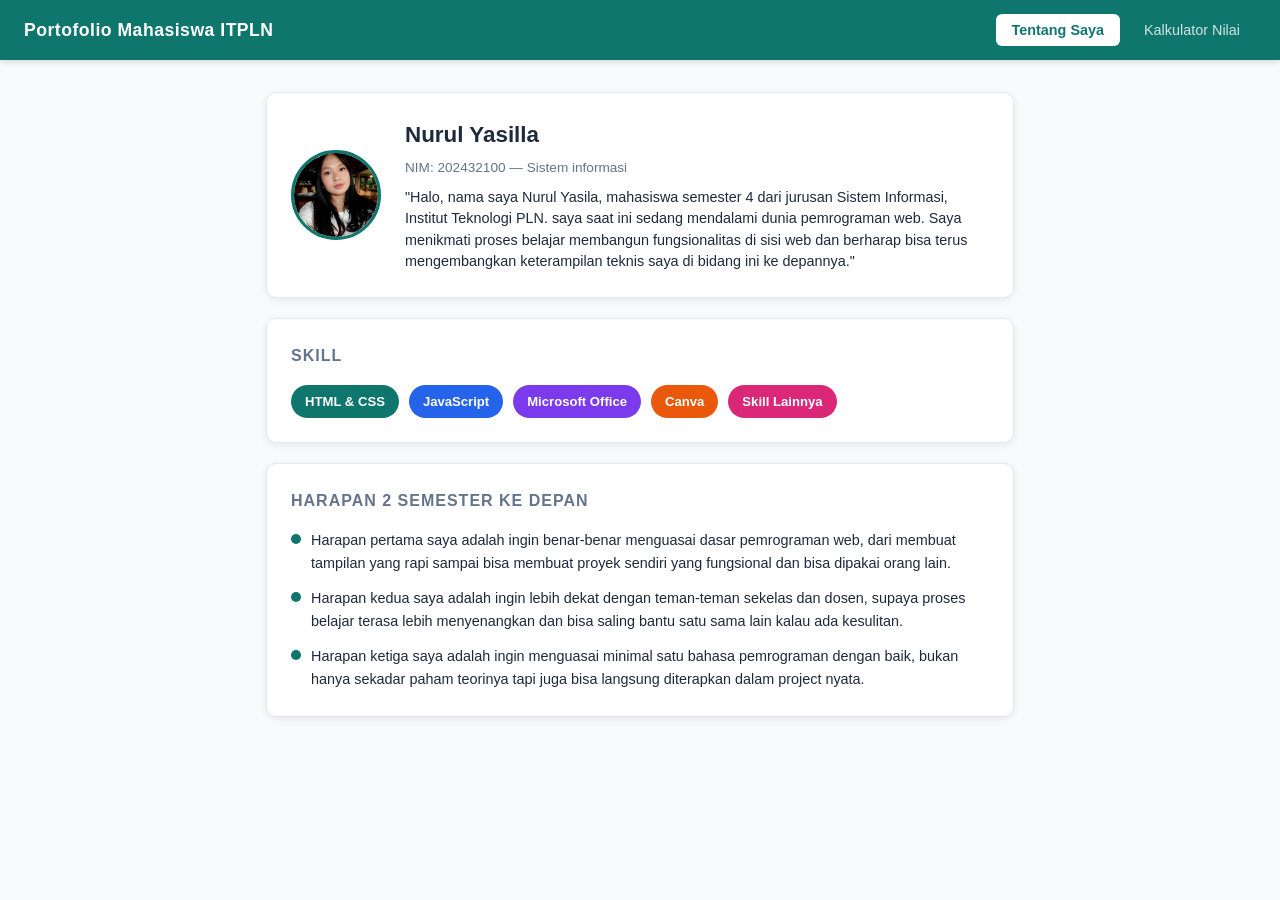
<file: index.html>
<!DOCTYPE html>
<! -- Nurul Yasilla - 202432100
<html lang="id">
<head>
  <meta charset="UTF-8" />
  <meta name="viewport" content="width=device-width, initial-scale=1.0" />
  <title>Tentang Saya - Nurul Yasilla</title>
  <link rel="stylesheet" href="style.css" />
  <link rel="stylesheet" href="tentang.css" />
</head>
<body>

  <nav>
    <span class="nav-brand">Portofolio Mahasiswa ITPLN</span>
    <ul class="nav-links">
      <li><a href="index.html" class="active">Tentang Saya</a></li>
      <li><a href="kalkulator.html">Kalkulator Nilai</a></li>
    </ul>
  </nav>

  <div class="container">

    <div class="card">
      <div class="hero">
        <img
          src="yasila.jpeg"
          alt="Foto Profil Nurul Yasilla"
          class="hero-foto"
          onerror="this.style.background='#ccfbf1'; this.alt='Foto Profil'"
        />
        <div class="hero-info">
          <h1>Nurul Yasilla</h1>
          <p class="nim-prodi">NIM: 202432100 &mdash; Sistem informasi </p>
          <p class="bio">
          "Halo, nama saya Nurul Yasila, mahasiswa semester 4 dari jurusan Sistem Informasi, 
          Institut Teknologi PLN. saya saat ini sedang mendalami dunia pemrograman web. 
          Saya menikmati proses belajar membangun fungsionalitas di sisi web dan berharap bisa terus
          mengembangkan keterampilan teknis saya di bidang ini ke depannya."
          </p>
        </div>
      </div>
    </div>

    <div class="card">
      <h2>Skill</h2>
      <div class="skill-list">
        <span class="skill-tag tag-teal">HTML &amp; CSS</span>
        <span class="skill-tag tag-blue">JavaScript</span>
        <span class="skill-tag tag-purple">Microsoft Office</span>
        <span class="skill-tag tag-orange">Canva</span>
        <span class="skill-tag tag-pink">Skill Lainnya</span>
      </div>
    </div>

    <!-- HARAPAN 2 SEMESTER KE DEPAN -->
    <div class="card">
      <h2>Harapan 2 Semester ke Depan</h2>
      <ul class="harapan-list">
        <li>
          <span class="dot"></span>
          <span>
            Harapan pertama saya adalah ingin benar-benar menguasai dasar pemrograman web,
            dari membuat tampilan yang rapi sampai bisa membuat proyek sendiri yang fungsional
            dan bisa dipakai orang lain.
          </span>
        </li>
        <li>
          <span class="dot"></span>
          <span>
            Harapan kedua saya adalah ingin lebih dekat dengan teman-teman sekelas dan dosen,
            supaya proses belajar terasa lebih menyenangkan dan bisa saling bantu satu sama lain
            kalau ada kesulitan.
          </span>
        </li>
        <li>
          <span class="dot"></span>
          <span>
            Harapan ketiga saya adalah ingin menguasai minimal satu bahasa pemrograman dengan baik,
            bukan hanya sekadar paham teorinya tapi juga bisa langsung diterapkan dalam project nyata.
          </span>
        </li>
      </ul>
    </div>

  </div>

</body>
</html>
</file>
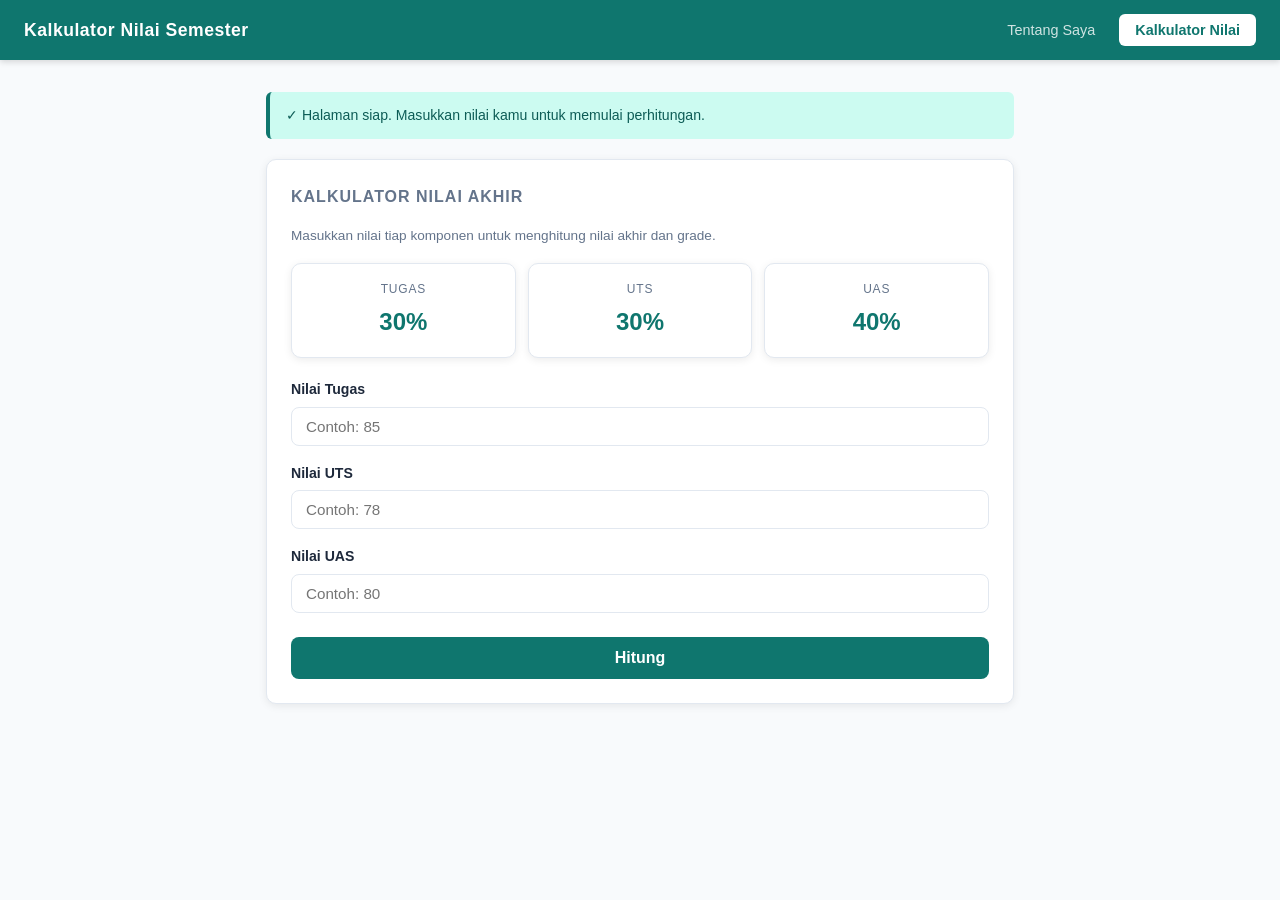
<file: kalkulator.html>
<!--
  Nama  : Nurul Yasilla
  NIM   : 202432100
  File  : kalkulator.html (Halaman Kalkulator Nilai Semester)
-->
<!DOCTYPE html>
<html lang="id">
<head>
  <meta charset="UTF-8" />
  <meta name="viewport" content="width=device-width, initial-scale=1.0" />
  <title>Kalkulator Nilai - Portofolio Mahasiswa</title>
  <link rel="stylesheet" href="style.css" />
  <link rel="stylesheet" href="kalkulator.css" />
</head>
<body>

  <!-- NAVIGASI -->
  <nav>
    <span class="nav-brand">Kalkulator Nilai Semester</span>
    <ul class="nav-links">
      <li><a href="index.html">Tentang Saya</a></li>
      <li><a href="kalkulator.html" class="active">Kalkulator Nilai</a></li>
    </ul>
  </nav>

  <div class="container">

    <!-- PESAN SAMBUTAN (ditampilkan via JS onload) -->
    <div class="pesan-sambutan" id="pesanSambutan"></div>

    <!-- KARTU KALKULATOR -->
    <div class="card">
      <h2>Kalkulator Nilai Akhir</h2>
      <p style="font-size:0.85rem; color:var(--text-muted); margin-bottom:16px;">
        Masukkan nilai tiap komponen untuk menghitung nilai akhir dan grade.
      </p>

      <!-- BOBOT PENILAIAN -->
      <div class="bobot-wrapper">
        <div class="bobot-item">
          <div class="label-bobot">Tugas</div>
          <div class="nilai-bobot">30%</div>
        </div>
        <div class="bobot-item">
          <div class="label-bobot">UTS</div>
          <div class="nilai-bobot">30%</div>
        </div>
        <div class="bobot-item">
          <div class="label-bobot">UAS</div>
          <div class="nilai-bobot">40%</div>
        </div>
      </div>

      <!-- INPUT NILAI -->
      <div class="form-group">
        <label for="nilaiTugas">Nilai Tugas</label>
        <input type="number" id="nilaiTugas" placeholder="Contoh: 85" min="0" max="100" />
      </div>

      <div class="form-group">
        <label for="nilaiUTS">Nilai UTS</label>
        <input type="number" id="nilaiUTS" placeholder="Contoh: 78" min="0" max="100" />
      </div>

      <div class="form-group">
        <label for="nilaiUAS">Nilai UAS</label>
        <input type="number" id="nilaiUAS" placeholder="Contoh: 80" min="0" max="100" />
      </div>

      <!-- TOMBOL -->
      <button class="btn-hitung" id="btnHitung">Hitung</button>

      <!-- PESAN ERROR -->
      <div class="pesan-error" id="pesanError"></div>

      <!-- HASIL -->
      <div class="hasil-wrapper" id="hasilWrapper">
        <div class="label-nilai">Nilai Akhir</div>
        <div class="nilai-akhir" id="nilaiAkhirTampil"></div>
        <div class="grade-label">Grade</div>
        <div class="grade-value" id="gradeTampil"></div>
      </div>

    </div>

  </div>

  <script src="kalkulator.js"></script>
</body>
</html>
</file>
<file: style.css>
/* 
  Nama  : Nurul Yasilla
  NIM   : 202432100
  File  : style.css (Global Styles)
*/

:root {
  --primary: #0f766e;
  --primary-dark: #0d5c56;
  --primary-light: #ccfbf1;
  --accent: #f59e0b;
  --bg: #f8fafc;
  --white: #ffffff;
  --text: #1e293b;
  --text-muted: #64748b;
  --border: #e2e8f0;
  --card-shadow: 0 2px 8px rgba(0,0,0,0.08);
  --radius: 10px;
}

* {
  margin: 0;
  padding: 0;
  box-sizing: border-box;
}

body {
  font-family: 'Segoe UI', Tahoma, Geneva, Verdana, sans-serif;
  background-color: var(--bg);
  color: var(--text);
  line-height: 1.6;
}

/* === NAVBAR === */
nav {
  background-color: var(--primary);
  padding: 0 24px;
  position: sticky;
  top: 0;
  z-index: 100;
  box-shadow: 0 2px 6px rgba(0,0,0,0.15);
  display: flex;
  align-items: center;
  justify-content: space-between;
  height: 60px;
}

.nav-brand {
  color: var(--white);
  font-size: 1.1rem;
  font-weight: 700;
  letter-spacing: 0.5px;
}

.nav-links {
  display: flex;
  gap: 8px;
  list-style: none;
}

.nav-links a {
  color: rgba(255,255,255,0.8);
  text-decoration: none;
  padding: 8px 16px;
  border-radius: 6px;
  font-size: 0.9rem;
  transition: background 0.2s, color 0.2s;
}

.nav-links a:hover {
  background: rgba(255,255,255,0.15);
  color: var(--white);
}

.nav-links a.active {
  background: var(--white);
  color: var(--primary);
  font-weight: 600;
}

/* === CONTAINER === */
.container {
  max-width: 780px;
  margin: 0 auto;
  padding: 32px 16px;
}

/* === CARD === */
.card {
  background: var(--white);
  border-radius: var(--radius);
  padding: 24px;
  box-shadow: var(--card-shadow);
  border: 1px solid var(--border);
  margin-bottom: 20px;
}

.card h2 {
  font-size: 1rem;
  color: var(--text-muted);
  text-transform: uppercase;
  letter-spacing: 1px;
  margin-bottom: 16px;
  font-weight: 600;
}

/* === RESPONSIVE === */
@media (max-width: 500px) {
  nav {
    padding: 0 12px;
    height: 56px;
    flex-direction: column;
    height: auto;
    padding: 10px 12px;
    gap: 6px;
  }

  .nav-brand {
    font-size: 1rem;
  }

  .nav-links a {
    padding: 6px 10px;
    font-size: 0.82rem;
  }

  .container {
    padding: 20px 12px;
  }

  .card {
    padding: 16px;
  }
}
</file>
<file: tentang.css>
/* 
  Nama  : Nurul Yasilla
  NIM   : 202432100
  File  : tentang.css (Styles Khusus Halaman Tentang Saya)
*/

/* === HERO SECTION === */
.hero {
  display: flex;
  align-items: center;
  gap: 24px;
}

.hero-foto {
  width: 90px;
  height: 90px;
  border-radius: 50%;
  object-fit: cover;
  border: 3px solid var(--primary);
  flex-shrink: 0;
  background-color: var(--primary-light);
}

.hero-info h1 {
  font-size: 1.4rem;
  font-weight: 700;
  color: var(--text);
  margin-bottom: 4px;
}

.hero-info .nim-prodi {
  font-size: 0.85rem;
  color: var(--text-muted);
  margin-bottom: 8px;
}

.hero-info .bio {
  font-size: 0.9rem;
  color: var(--text);
  line-height: 1.5;
}

/* === SKILL TAGS === */
.skill-list {
  display: flex;
  flex-wrap: wrap;
  gap: 10px;
}

.skill-tag {
  padding: 6px 14px;
  border-radius: 20px;
  font-size: 0.82rem;
  font-weight: 600;
  color: var(--white);
  transition: transform 0.2s;
}

.skill-tag:hover {
  transform: scale(1.05);
}

.tag-teal    { background-color: #0f766e; }
.tag-blue    { background-color: #2563eb; }
.tag-purple  { background-color: #7c3aed; }
.tag-orange  { background-color: #ea580c; }
.tag-pink    { background-color: #db2777; }

/* === HARAPAN LIST === */
.harapan-list {
  list-style: none;
  display: flex;
  flex-direction: column;
  gap: 12px;
}

.harapan-list li {
  display: flex;
  align-items: flex-start;
  gap: 10px;
  font-size: 0.9rem;
}

.harapan-list li .dot {
  width: 10px;
  height: 10px;
  background-color: var(--primary);
  border-radius: 50%;
  margin-top: 5px;
  flex-shrink: 0;
}

.harapan-list li span {
  color: var(--text);
}

/* === RESPONSIVE === */
@media (max-width: 500px) {
  .hero {
    flex-direction: column;
    text-align: center;
  }

  .hero-info h1 {
    font-size: 1.2rem;
  }

  .skill-list {
    justify-content: center;
  }
}
</file>
<file: kalkulator.css>
/* 
  Nama  : Nurul Yasilla
  NIM   : 202432100
  File  : kalkulator.css (Styles Khusus Halaman Kalkulator Nilai)
*/

/* === PESAN SAMBUTAN === */
.pesan-sambutan {
  background: var(--primary-light);
  border-left: 4px solid var(--primary);
  padding: 12px 16px;
  border-radius: 6px;
  font-size: 0.88rem;
  color: var(--primary-dark);
  margin-bottom: 20px;
}

/* === BOBOT CARDS === */
.bobot-wrapper {
  display: flex;
  gap: 12px;
  margin-bottom: 20px;
}

.bobot-item {
  flex: 1;
  background: var(--white);
  border: 1px solid var(--border);
  border-radius: var(--radius);
  padding: 16px;
  text-align: center;
  box-shadow: var(--card-shadow);
}

.bobot-item .label-bobot {
  font-size: 0.75rem;
  color: var(--text-muted);
  text-transform: uppercase;
  letter-spacing: 0.8px;
  margin-bottom: 4px;
}

.bobot-item .nilai-bobot {
  font-size: 1.5rem;
  font-weight: 700;
  color: var(--primary);
}

/* === FORM INPUT === */
.form-group {
  margin-bottom: 16px;
}

.form-group label {
  display: block;
  font-size: 0.88rem;
  font-weight: 600;
  margin-bottom: 6px;
  color: var(--text);
}

.form-group input {
  width: 100%;
  padding: 10px 14px;
  border: 1.5px solid var(--border);
  border-radius: 8px;
  font-size: 0.95rem;
  color: var(--text);
  background: var(--white);
  transition: border-color 0.2s, box-shadow 0.2s;
  outline: none;
}

.form-group input:focus {
  border-color: var(--primary);
  box-shadow: 0 0 0 3px rgba(15,118,110,0.15);
}

/* === TOMBOL HITUNG === */
.btn-hitung {
  width: 100%;
  padding: 12px;
  background-color: var(--primary);
  color: var(--white);
  border: none;
  border-radius: 8px;
  font-size: 1rem;
  font-weight: 600;
  cursor: pointer;
  margin-top: 8px;
  transition: background-color 0.2s, transform 0.1s;
}

.btn-hitung:hover {
  background-color: var(--primary-dark);
}

.btn-hitung:active {
  transform: scale(0.98);
}

/* === ERROR MESSAGE === */
.pesan-error {
  display: none;
  background: #fee2e2;
  border-left: 4px solid #ef4444;
  color: #b91c1c;
  padding: 10px 14px;
  border-radius: 6px;
  font-size: 0.85rem;
  margin-top: 12px;
}

/* === HASIL === */
.hasil-wrapper {
  display: none;
  text-align: center;
  padding: 20px;
  border-radius: var(--radius);
  margin-top: 16px;
  border: 1px solid var(--border);
}

.hasil-wrapper .nilai-akhir {
  font-size: 2.2rem;
  font-weight: 700;
}

.hasil-wrapper .label-nilai {
  font-size: 0.85rem;
  color: var(--text-muted);
  margin-bottom: 4px;
}

.hasil-wrapper .grade-label {
  font-size: 0.85rem;
  margin-top: 8px;
  color: var(--text-muted);
}

.hasil-wrapper .grade-value {
  font-size: 2rem;
  font-weight: 700;
  margin-top: 2px;
}

/* === GRADE COLORS === */
.grade-A { background: #dcfce7; border-color: #16a34a; color: #15803d; }
.grade-B { background: #dbeafe; border-color: #2563eb; color: #1d4ed8; }
.grade-C { background: #fef9c3; border-color: #ca8a04; color: #a16207; }
.grade-D { background: #ffedd5; border-color: #ea580c; color: #c2410c; }
.grade-E { background: #fee2e2; border-color: #ef4444; color: #b91c1c; }

/* === RESPONSIVE === */
@media (max-width: 500px) {
  .bobot-wrapper {
    gap: 8px;
  }

  .bobot-item .nilai-bobot {
    font-size: 1.2rem;
  }

  .hasil-wrapper .nilai-akhir {
    font-size: 1.8rem;
  }
}
</file>
